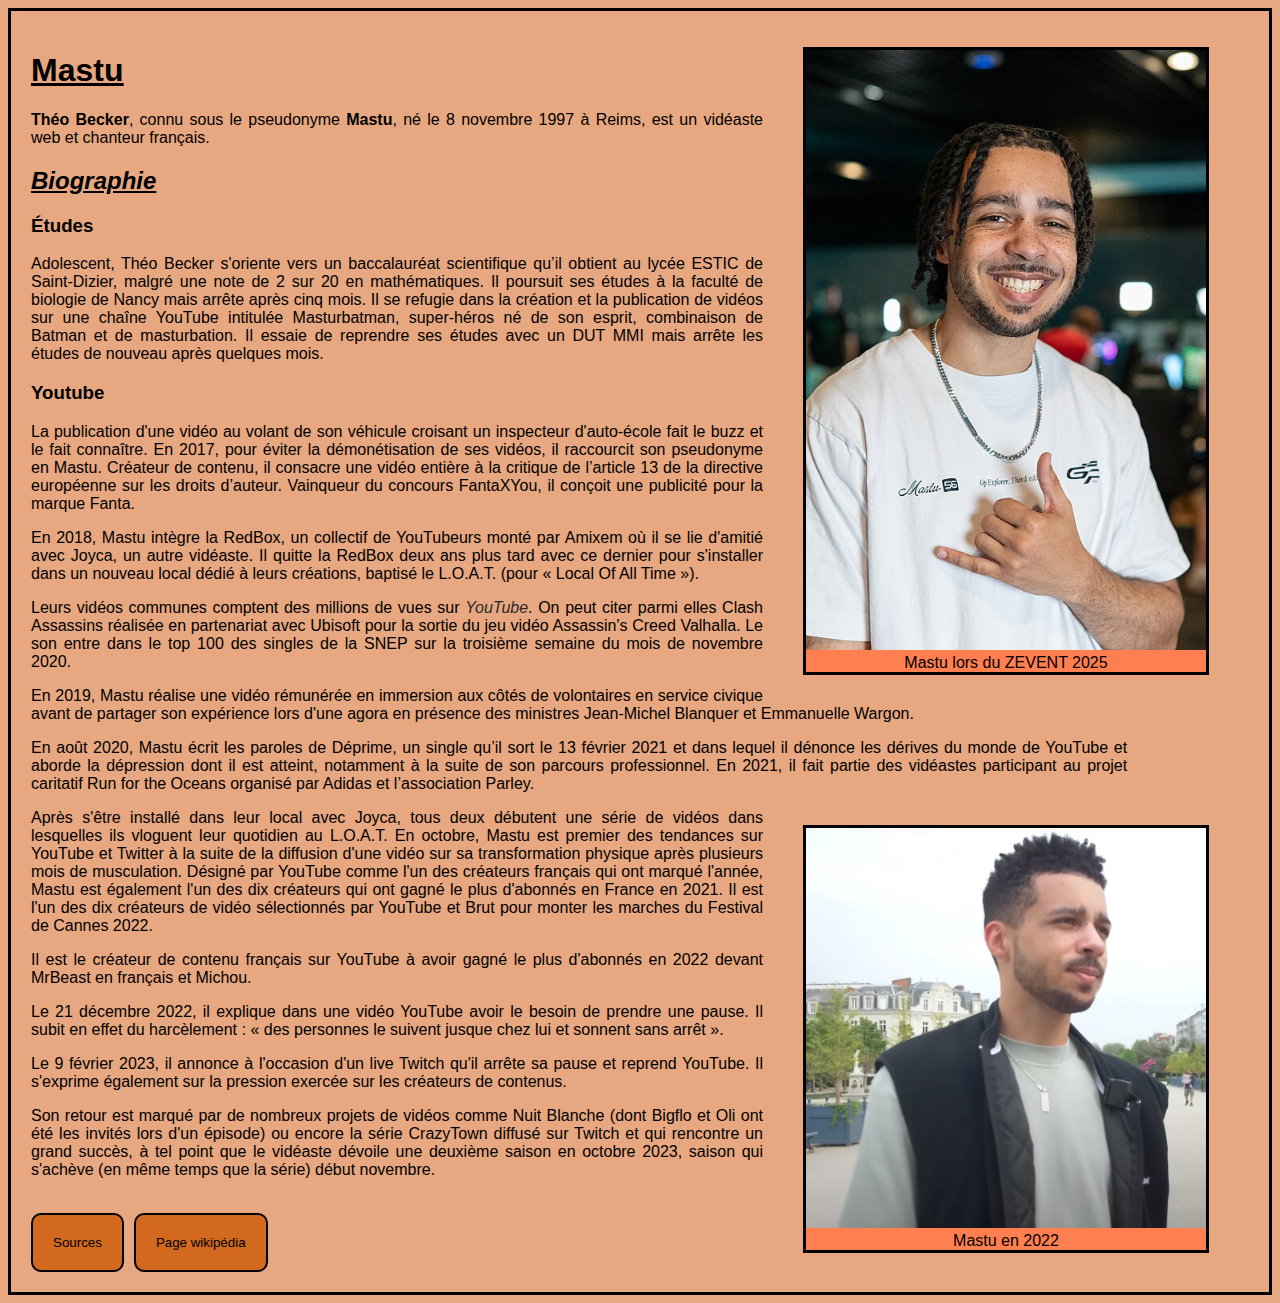
<file: index.htm>
<!DOCTYPE html>
<html lang="fr">
	<head>
		<meta charset="utf-8">
		<title>Mastu</title>
		<link rel="stylesheet" href="mastu.css">
	</head>
	
	<body class="un">
		<figure>
			<img src="Mastu_lors_du_ZEVENT_2025.jpg" alt="Mastu lors du ZEVENT 2025." width="400px" height="600px"/>
			<figcaption>Mastu lors du ZEVENT 2025</figcaption>
		</figure>
		
		<div class=texte>
			<h1><u>Mastu</u></h1>
			<p><strong>Théo Becker</strong>, connu sous le pseudonyme <strong>Mastu</strong>, né le 8 novembre 1997 à Reims, est un vidéaste web et chanteur français.</p>
			<h2><em><u>Biographie</u></em></h2>
			<h3><strong>Études</strong></h3>
			<p>Adolescent, Théo Becker s'oriente vers un baccalauréat scientifique qu’il obtient au lycée ESTIC de Saint-Dizier, malgré une note de 2 sur 20 en mathématiques. Il poursuit ses études à la faculté de biologie de Nancy mais arrête après cinq mois. Il se refugie dans la création et la publication de vidéos sur une chaîne YouTube intitulée Masturbatman, super-héros né de son esprit, combinaison de Batman et de masturbation. Il essaie de reprendre ses études avec un DUT MMI mais arrête les études de nouveau après quelques mois.</p>
			<h3><strong>Youtube</strong></h3>
			<p>La publication d'une vidéo au volant de son véhicule croisant un inspecteur d'auto-école fait le buzz et le fait connaître. En 2017, pour éviter la démonétisation de ses vidéos, il raccourcit son pseudonyme en Mastu. Créateur de contenu, il consacre une vidéo entière à la critique de l’article 13 de la directive européenne sur les droits d’auteur. Vainqueur du concours FantaXYou, il conçoit une publicité pour la marque Fanta.<p>
			<p>En 2018, Mastu intègre la RedBox, un collectif de YouTubeurs monté par Amixem où il se lie d'amitié avec Joyca, un autre vidéaste. Il quitte la RedBox deux ans plus tard avec ce dernier pour s'installer dans un nouveau local dédié à leurs créations, baptisé le L.O.A.T. (pour « Local Of All Time »).</p>
			<p>Leurs vidéos communes comptent des millions de vues sur <a href="https://youtube.com">YouTube</a>. On peut citer parmi elles Clash Assassins réalisée en partenariat avec Ubisoft pour la sortie du jeu vidéo Assassin's Creed Valhalla. Le son entre dans le top 100 des singles de la SNEP sur la troisième semaine du mois de novembre 2020.</p>
			<p>En 2019, Mastu réalise une vidéo rémunérée en immersion aux côtés de volontaires en service civique avant de partager son expérience lors d'une agora en présence des ministres Jean-Michel Blanquer et Emmanuelle Wargon.</p>
			<p>En août 2020, Mastu écrit les paroles de Déprime, un single qu’il sort le 13 février 2021 et dans lequel il dénonce les dérives du monde de YouTube et aborde la dépression dont il est atteint, notamment à la suite de son parcours professionnel. En 2021, il fait partie des vidéastes participant au projet caritatif Run for the Oceans organisé par Adidas et l’association Parley.</p>
		</div>	
		
		<figure>
			<img src="Mastu_in_2022.jpg" alt="Mastu en 2022" width="400px" height="400px"/>
			<figcaption>Mastu en 2022</figcaption>
		</figure>
		
		<div class="texte">
			<p>Après s'être installé dans leur local avec Joyca, tous deux débutent une série de vidéos dans lesquelles ils vloguent leur quotidien au L.O.A.T. En octobre, Mastu est premier des tendances sur YouTube et Twitter à la suite de la diffusion d'une vidéo sur sa transformation physique après plusieurs mois de musculation. Désigné par YouTube comme l'un des créateurs français qui ont marqué l'année, Mastu est également l'un des dix créateurs qui ont gagné le plus d'abonnés en France en 2021. Il est l'un des dix créateurs de vidéo sélectionnés par YouTube et Brut pour monter les marches du Festival de Cannes 2022.</p>
			<p>Il est le créateur de contenu français sur YouTube à avoir gagné le plus d'abonnés en 2022 devant MrBeast en français et Michou.</p>
			<p>Le 21 décembre 2022, il explique dans une vidéo YouTube avoir le besoin de prendre une pause. Il subit en effet du harcèlement : « des personnes le suivent jusque chez lui et sonnent sans arrêt ».</p>
			<p>Le 9 février 2023, il annonce à l'occasion d'un live Twitch qu'il arrête sa pause et reprend YouTube. Il s'exprime également sur la pression exercée sur les créateurs de contenus.</p>
			<p>Son retour est marqué par de nombreux projets de vidéos comme Nuit Blanche (dont Bigflo et Oli ont été les invités lors d'un épisode) ou encore la série CrazyTown diffusé sur Twitch et qui rencontre un grand succès, à tel point que le vidéaste dévoile une deuxième saison en octobre 2023, saison qui s'achève (en même temps que la série) début novembre.</p>
		</div>
		
		<br>

		<div class="button">
			<a href="sources.htm"><button type="button">Sources</button></a>
			<a href="Wikipedia.htm"><button type="button">Page wikipédia</button></a>
		</div>
	</body>
</html>
</file>
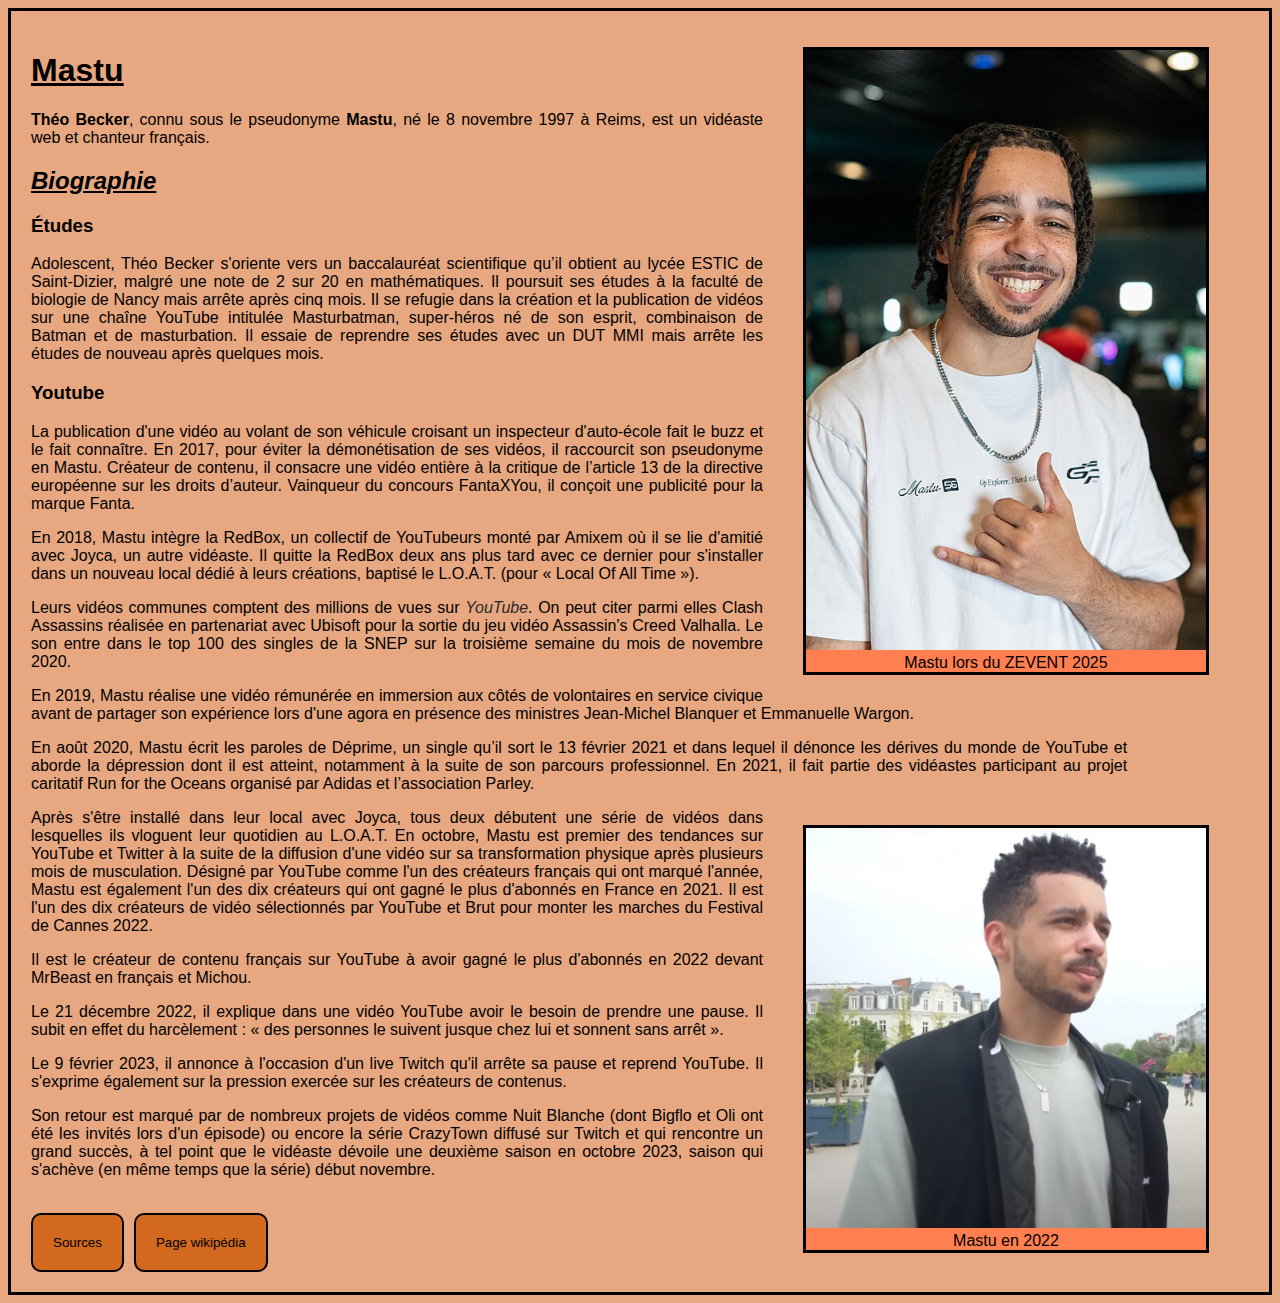
<file: index.html>
<!DOCTYPE html>
<html lang="fr">
	<head>
		<meta charset="utf-8">
		<title>Mastu</title>
		<link rel="stylesheet" href="mastu.css">
	</head>
	
	<body class="un">
		<figure>
			<img src="Mastu_lors_du_ZEVENT_2025.jpg" alt="Mastu lors du ZEVENT 2025." width="400px" height="600px"/>
			<figcaption>Mastu lors du ZEVENT 2025</figcaption>
		</figure>
		
		<div class=texte>
			<h1><u>Mastu</u></h1>
			<p><strong>Théo Becker</strong>, connu sous le pseudonyme <strong>Mastu</strong>, né le 8 novembre 1997 à Reims, est un vidéaste web et chanteur français.</p>
			<h2><em><u>Biographie</u></em></h2>
			<h3><strong>Études</strong></h3>
			<p>Adolescent, Théo Becker s'oriente vers un baccalauréat scientifique qu’il obtient au lycée ESTIC de Saint-Dizier, malgré une note de 2 sur 20 en mathématiques. Il poursuit ses études à la faculté de biologie de Nancy mais arrête après cinq mois. Il se refugie dans la création et la publication de vidéos sur une chaîne YouTube intitulée Masturbatman, super-héros né de son esprit, combinaison de Batman et de masturbation. Il essaie de reprendre ses études avec un DUT MMI mais arrête les études de nouveau après quelques mois.</p>
			<h3><strong>Youtube</strong></h3>
			<p>La publication d'une vidéo au volant de son véhicule croisant un inspecteur d'auto-école fait le buzz et le fait connaître. En 2017, pour éviter la démonétisation de ses vidéos, il raccourcit son pseudonyme en Mastu. Créateur de contenu, il consacre une vidéo entière à la critique de l’article 13 de la directive européenne sur les droits d’auteur. Vainqueur du concours FantaXYou, il conçoit une publicité pour la marque Fanta.<p>
			<p>En 2018, Mastu intègre la RedBox, un collectif de YouTubeurs monté par Amixem où il se lie d'amitié avec Joyca, un autre vidéaste. Il quitte la RedBox deux ans plus tard avec ce dernier pour s'installer dans un nouveau local dédié à leurs créations, baptisé le L.O.A.T. (pour « Local Of All Time »).</p>
			<p>Leurs vidéos communes comptent des millions de vues sur <a href="https://youtube.com">YouTube</a>. On peut citer parmi elles Clash Assassins réalisée en partenariat avec Ubisoft pour la sortie du jeu vidéo Assassin's Creed Valhalla. Le son entre dans le top 100 des singles de la SNEP sur la troisième semaine du mois de novembre 2020.</p>
			<p>En 2019, Mastu réalise une vidéo rémunérée en immersion aux côtés de volontaires en service civique avant de partager son expérience lors d'une agora en présence des ministres Jean-Michel Blanquer et Emmanuelle Wargon.</p>
			<p>En août 2020, Mastu écrit les paroles de Déprime, un single qu’il sort le 13 février 2021 et dans lequel il dénonce les dérives du monde de YouTube et aborde la dépression dont il est atteint, notamment à la suite de son parcours professionnel. En 2021, il fait partie des vidéastes participant au projet caritatif Run for the Oceans organisé par Adidas et l’association Parley.</p>
		</div>	
		
		<figure>
			<img src="Mastu_in_2022.jpg" alt="Mastu en 2022" width="400px" height="400px"/>
			<figcaption>Mastu en 2022</figcaption>
		</figure>
		
		<div class="texte">
			<p>Après s'être installé dans leur local avec Joyca, tous deux débutent une série de vidéos dans lesquelles ils vloguent leur quotidien au L.O.A.T. En octobre, Mastu est premier des tendances sur YouTube et Twitter à la suite de la diffusion d'une vidéo sur sa transformation physique après plusieurs mois de musculation. Désigné par YouTube comme l'un des créateurs français qui ont marqué l'année, Mastu est également l'un des dix créateurs qui ont gagné le plus d'abonnés en France en 2021. Il est l'un des dix créateurs de vidéo sélectionnés par YouTube et Brut pour monter les marches du Festival de Cannes 2022.</p>
			<p>Il est le créateur de contenu français sur YouTube à avoir gagné le plus d'abonnés en 2022 devant MrBeast en français et Michou.</p>
			<p>Le 21 décembre 2022, il explique dans une vidéo YouTube avoir le besoin de prendre une pause. Il subit en effet du harcèlement : « des personnes le suivent jusque chez lui et sonnent sans arrêt ».</p>
			<p>Le 9 février 2023, il annonce à l'occasion d'un live Twitch qu'il arrête sa pause et reprend YouTube. Il s'exprime également sur la pression exercée sur les créateurs de contenus.</p>
			<p>Son retour est marqué par de nombreux projets de vidéos comme Nuit Blanche (dont Bigflo et Oli ont été les invités lors d'un épisode) ou encore la série CrazyTown diffusé sur Twitch et qui rencontre un grand succès, à tel point que le vidéaste dévoile une deuxième saison en octobre 2023, saison qui s'achève (en même temps que la série) début novembre.</p>
		</div>
		
		<br>

		<div class="button">
			<a href="sources.html"><button type="button">Sources</button></a>
			<a href="Wikipedia.html"><button type="button">Page wikipédia</button></a>
		</div>
	</body>
</html>
</file>
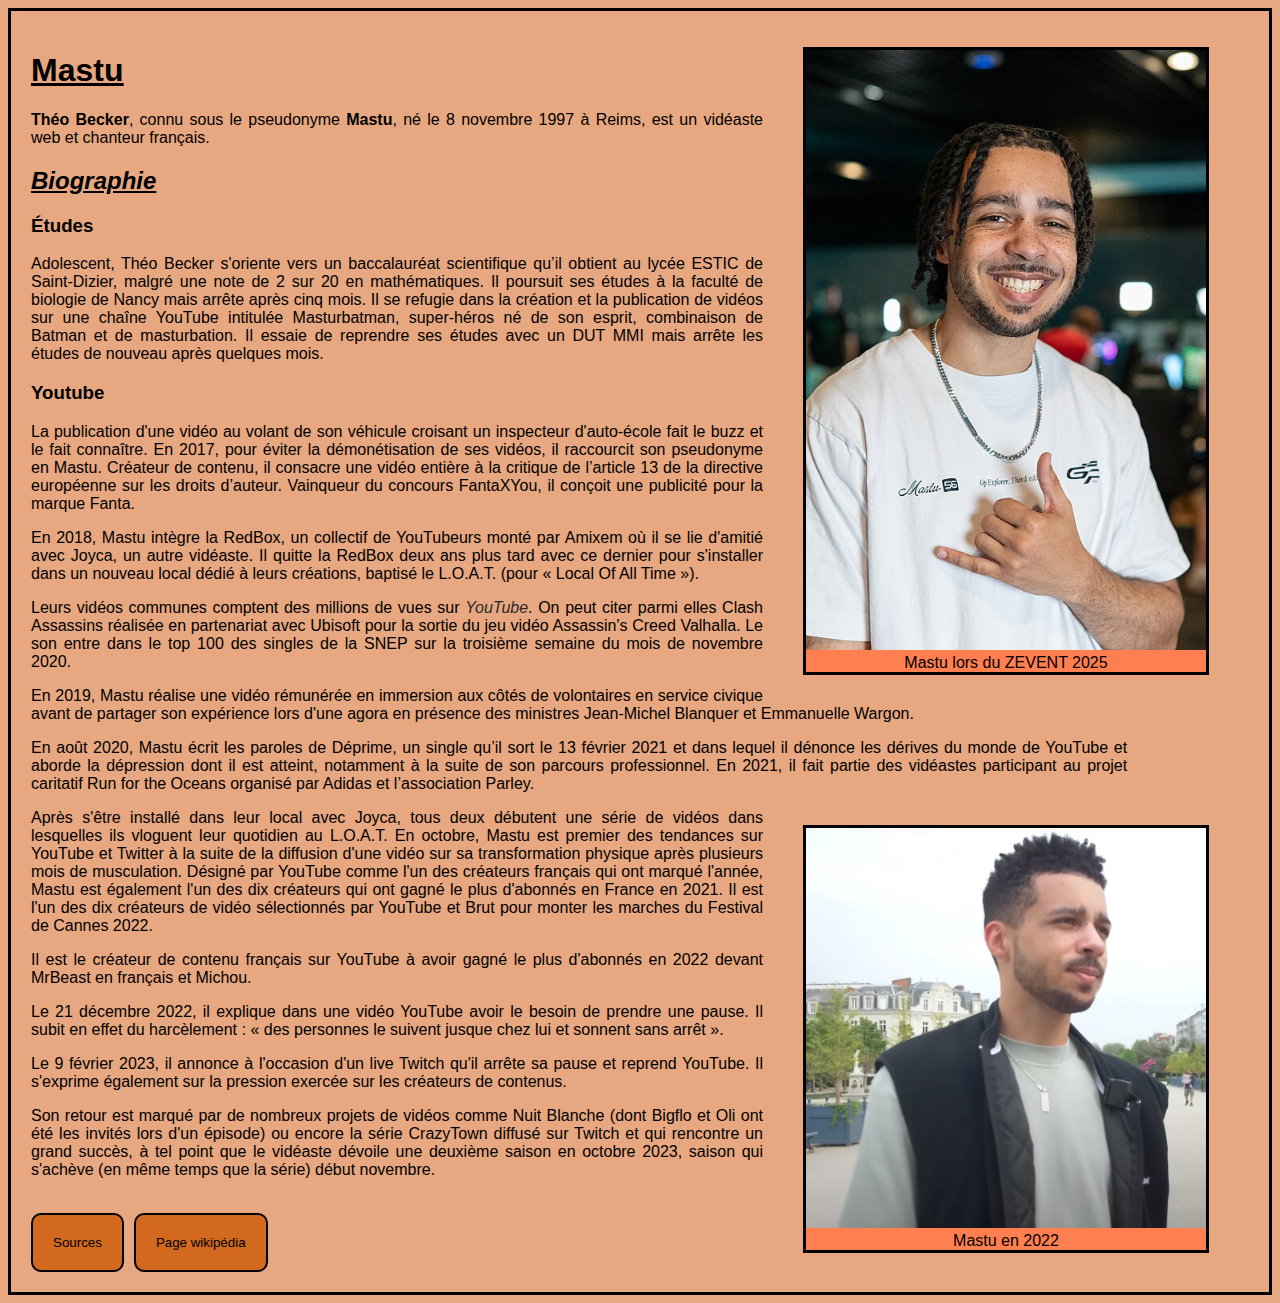
<file: mastu.htm>
<!DOCTYPE html>
<html lang="fr">
	<head>
		<meta charset="utf-8">
		<title>Mastu</title>
		<link rel="stylesheet" href="mastu.css">
	</head>
	
	<body class="un">
		<figure>
			<img src="Mastu_lors_du_ZEVENT_2025.jpg" alt="Mastu lors du ZEVENT 2025." width="400px" height="600px"/>
			<figcaption>Mastu lors du ZEVENT 2025</figcaption>
		</figure>
		
		<div class=texte>
			<h1><u>Mastu</u></h1>
			<p><strong>Théo Becker</strong>, connu sous le pseudonyme <strong>Mastu</strong>, né le 8 novembre 1997 à Reims, est un vidéaste web et chanteur français.</p>
			<h2><em><u>Biographie</u></em></h2>
			<h3><strong>Études</strong></h3>
			<p>Adolescent, Théo Becker s'oriente vers un baccalauréat scientifique qu’il obtient au lycée ESTIC de Saint-Dizier, malgré une note de 2 sur 20 en mathématiques. Il poursuit ses études à la faculté de biologie de Nancy mais arrête après cinq mois. Il se refugie dans la création et la publication de vidéos sur une chaîne YouTube intitulée Masturbatman, super-héros né de son esprit, combinaison de Batman et de masturbation. Il essaie de reprendre ses études avec un DUT MMI mais arrête les études de nouveau après quelques mois.</p>
			<h3><strong>Youtube</strong></h3>
			<p>La publication d'une vidéo au volant de son véhicule croisant un inspecteur d'auto-école fait le buzz et le fait connaître. En 2017, pour éviter la démonétisation de ses vidéos, il raccourcit son pseudonyme en Mastu. Créateur de contenu, il consacre une vidéo entière à la critique de l’article 13 de la directive européenne sur les droits d’auteur. Vainqueur du concours FantaXYou, il conçoit une publicité pour la marque Fanta.<p>
			<p>En 2018, Mastu intègre la RedBox, un collectif de YouTubeurs monté par Amixem où il se lie d'amitié avec Joyca, un autre vidéaste. Il quitte la RedBox deux ans plus tard avec ce dernier pour s'installer dans un nouveau local dédié à leurs créations, baptisé le L.O.A.T. (pour « Local Of All Time »).</p>
			<p>Leurs vidéos communes comptent des millions de vues sur <a href="https://youtube.com">YouTube</a>. On peut citer parmi elles Clash Assassins réalisée en partenariat avec Ubisoft pour la sortie du jeu vidéo Assassin's Creed Valhalla. Le son entre dans le top 100 des singles de la SNEP sur la troisième semaine du mois de novembre 2020.</p>
			<p>En 2019, Mastu réalise une vidéo rémunérée en immersion aux côtés de volontaires en service civique avant de partager son expérience lors d'une agora en présence des ministres Jean-Michel Blanquer et Emmanuelle Wargon.</p>
			<p>En août 2020, Mastu écrit les paroles de Déprime, un single qu’il sort le 13 février 2021 et dans lequel il dénonce les dérives du monde de YouTube et aborde la dépression dont il est atteint, notamment à la suite de son parcours professionnel. En 2021, il fait partie des vidéastes participant au projet caritatif Run for the Oceans organisé par Adidas et l’association Parley.</p>
		</div>	
		
		<figure>
			<img src="Mastu_in_2022.jpg" alt="Mastu en 2022" width="400px" height="400px"/>
			<figcaption>Mastu en 2022</figcaption>
		</figure>
		
		<div class="texte">
			<p>Après s'être installé dans leur local avec Joyca, tous deux débutent une série de vidéos dans lesquelles ils vloguent leur quotidien au L.O.A.T. En octobre, Mastu est premier des tendances sur YouTube et Twitter à la suite de la diffusion d'une vidéo sur sa transformation physique après plusieurs mois de musculation. Désigné par YouTube comme l'un des créateurs français qui ont marqué l'année, Mastu est également l'un des dix créateurs qui ont gagné le plus d'abonnés en France en 2021. Il est l'un des dix créateurs de vidéo sélectionnés par YouTube et Brut pour monter les marches du Festival de Cannes 2022.</p>
			<p>Il est le créateur de contenu français sur YouTube à avoir gagné le plus d'abonnés en 2022 devant MrBeast en français et Michou.</p>
			<p>Le 21 décembre 2022, il explique dans une vidéo YouTube avoir le besoin de prendre une pause. Il subit en effet du harcèlement : « des personnes le suivent jusque chez lui et sonnent sans arrêt ».</p>
			<p>Le 9 février 2023, il annonce à l'occasion d'un live Twitch qu'il arrête sa pause et reprend YouTube. Il s'exprime également sur la pression exercée sur les créateurs de contenus.</p>
			<p>Son retour est marqué par de nombreux projets de vidéos comme Nuit Blanche (dont Bigflo et Oli ont été les invités lors d'un épisode) ou encore la série CrazyTown diffusé sur Twitch et qui rencontre un grand succès, à tel point que le vidéaste dévoile une deuxième saison en octobre 2023, saison qui s'achève (en même temps que la série) début novembre.</p>
		</div>
		
		<br>

		<div class="button">
			<a href="sources.htm"><button type="button">Sources</button></a>
			<a href="Wikipedia.htm"><button type="button">Page wikipédia</button></a>
		</div>
	</body>
</html>
</file>
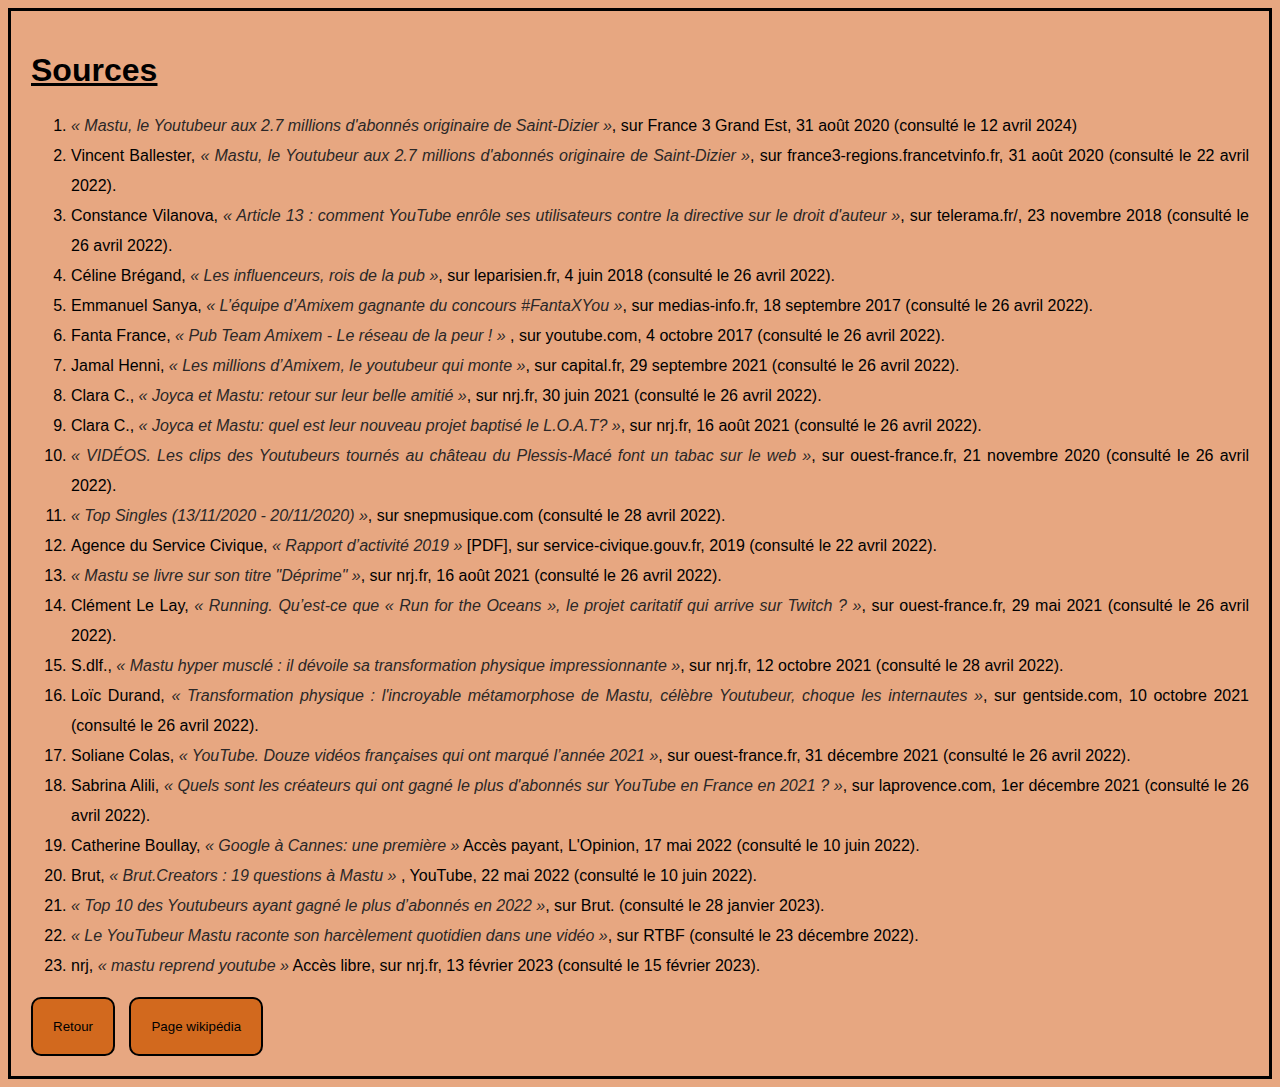
<file: sources.htm>
<!DOCTYPE html>
<html lang="fr">
<head>
    <meta charset="utf-8">
    <title>Sources</title>
	<link rel="stylesheet" href="mastu.css">
</head>
<body class="deux">
	<h1><strong><u>Sources</u></strong></h1>
	
	<ol>
		<li><a href="https://france3-regions.francetvinfo.fr/grand-est/mastu-youtubeur-aux-27-millions-abonnes-originaire-saint-dizier-1867740.html">« Mastu, le Youtubeur aux 2.7 millions d'abonnés originaire de Saint-Dizier »</a>, sur France 3 Grand Est, 31 août 2020 (consulté le 12 avril 2024)</li>

		<li>Vincent Ballester, <a href="https://france3-regions.francetvinfo.fr/grand-est/mastu-youtub-aux-27-millions-abonnes-originaire-saint-dizier-1867740.html">« Mastu, le Youtubeur aux 2.7 millions d'abonnés originaire de Saint-Dizier »</a>, sur france3-regions.francetvinfo.fr, 31 août 2020 (consulté le 22 avril 2022).</li>

		<li>Constance Vilanova, <a href="https://www.telerama.fr/medias/article-13-comment-youtube-enrole-ses-utilisateurs-contre-la-directive-sur-le-droit-dauteur,n5904709.php">« Article 13 : comment YouTube enrôle ses utilisateurs contre la directive sur le droit d'auteur »</a>, sur telerama.fr/, 23 novembre 2018 (consulté le 26 avril 2022).</li>

		<li>Céline Brégand, <a href="https://www.leparisien.fr/economie/les-influenceurs-rois-de-la-pub-04-06-2018-7752087.php">« Les influenceurs, rois de la pub »</a>, sur leparisien.fr, 4 juin 2018 (consulté le 26 avril 2022).</li>

		<li>Emmanuel Sanya, <a href="https://www.medias-info.fr/2636/lequipe-damixem-gagnante-concours-fantaxyou/">« L’équipe d’Amixem gagnante du concours #FantaXYou »</a>, sur medias-info.fr, 18 septembre 2017 (consulté le 26 avril 2022).</li>

		<li>Fanta France, <a href="https://www.youtube.com/watch?v=JfiuJcXKbKM&ab_channel=FantaFrance">« Pub Team Amixem - Le réseau de la peur ! »</a> , sur youtube.com, 4 octobre 2017 (consulté le 26 avril 2022).</li>

		<li>Jamal Henni, <a href="https://www.capital.fr/entreprises-marches/les-millions-damixem-le-youtubeur-qui-monte-1415688">« Les millions d’Amixem, le youtubeur qui monte »</a>, sur capital.fr, 29 septembre 2021 (consulté le 26 avril 2022).</li>

		<li>Clara C., <a href="https://www.nrj.fr/actus/joyca-et-mastu-retour-sur-leur-belle-amitie-71354527">« Joyca et Mastu: retour sur leur belle amitié »</a>, sur nrj.fr, 30 juin 2021 (consulté le 26 avril 2022).</li>

		<li>Clara C., <a href="https://www.nrj.fr/actus/joyca-et-mastu-quel-est-leur-nouveau-projet-baptise-le-l-o-a-t-71354972">« Joyca et Mastu: quel est leur nouveau projet baptisé le L.O.A.T? »</a>, sur nrj.fr, 16 août 2021 (consulté le 26 avril 2022).</li>

		<li><a href="https://www.ouest-france.fr/pays-de-la-loire/le-plessis-mace-49770/videos-les-clips-des-youtubeurs-tournes-au-chateau-du-plessis-mace-font-un-tabac-sur-le-web-7059293">« VIDÉOS. Les clips des Youtubeurs tournés au château du Plessis-Macé font un tabac sur le web »</a>, sur ouest-france.fr, 21 novembre 2020 (consulté le 26 avril 2022).</li>

		<li><a href="https://snepmusique.com/pdf/tops_pdf.php?annee=2020&semaine=47&categorie=Top%20Singles">« Top Singles (13/11/2020 - 20/11/2020) »</a>, sur snepmusique.com (consulté le 28 avril 2022).</li>

		<li>Agence du Service Civique, <a href="https://www.service-civique.gouv.fr/api/media/assets/document/rapport-activite-agence-service-civique-2019.pdf">« Rapport d’activité 2019 »</a> [PDF], sur service-civique.gouv.fr, 2019 (consulté le 22 avril 2022).</li>

		<li><a href="https://www.nrj.fr/actus/mastu-se-livre-sur-son-titre-deprime-71354130">« Mastu se livre sur son titre "Déprime" »</a>, sur nrj.fr, 16 août 2021 (consulté le 26 avril 2022).</li>

		<li>Clément Le Lay, <a href="https://www.ouest-france.fr/sport/running/running-qu-est-ce-que-run-for-the-oceans-le-projet-caritatif-qui-arrive-sur-twitch-6aac4a5c-c07b-11eb-9389-fa96de72bfe6">« Running. Qu’est-ce que « Run for the Oceans », le projet caritatif qui arrive sur Twitch ? »</a>, sur ouest-france.fr, 29 mai 2021 (consulté le 26 avril 2022).</li>

		<li>S.dlf., <a href="https://www.nrj.fr/actus/mastu-hyper-muscle-il-devoile-sa-transformation-physique-impressionnante-71355576">« Mastu hyper musclé : il dévoile sa transformation physique impressionnante »</a>, sur nrj.fr, 12 octobre 2021 (consulté le 28 avril 2022).</li>

		<li>Loïc Durand, <a href="https://sport.gentside.com/musculation/transformation-physique-lincroyable-metamorphose-de-mastu-celebre-youtubeur-choque-les-internautes_art67220.html">« Transformation physique : l'incroyable métamorphose de Mastu, célèbre Youtubeur, choque les internautes »</a>, sur gentside.com, 10 octobre 2021 (consulté le 26 avril 2022).</li>

		<li>Soliane Colas, <a href="https://www.ouest-france.fr/high-tech/youtube/youtube-douze-videos-francaises-qui-ont-marque-l-annee-2021-b580537e-5d1b-11ec-b393-525214a0502c">« YouTube. Douze vidéos françaises qui ont marqué l’année 2021 »</a>, sur ouest-france.fr, 31 décembre 2021 (consulté le 26 avril 2022).</li>

		<li>Sabrina Alili, <a href="https://www.laprovence.com/article/sorties-loisirs/6579932/quels-sont-les-createurs-qui-ont-gagne-le-plus-dabonnes-sur-youtube-en-france-en-2021.html">« Quels sont les créateurs qui ont gagné le plus d'abonnés sur YouTube en France en 2021 ? »</a>, sur laprovence.com, 1er décembre 2021 (consulté le 26 avril 2022).</li>

		<li>Catherine Boullay, <a href="https://www.lopinion.fr/economie/google-a-cannes-une-premiere">« Google à Cannes: une première »</a> Accès payant, L'Opinion, 17 mai 2022 (consulté le 10 juin 2022).</li>

		<li>Brut, <a href="https://www.youtube.com/watch?v=7_M0q5SfqQo&ab_channel=Brut">« Brut.Creators : 19 questions à Mastu »</a> , YouTube, 22 mai 2022 (consulté le 10 juin 2022).</li>

		<li><a href="https://www.brut.media/fr/entertainment/top-10-des-youtubeurs-ayant-gagne-le-plus-d-abonnes-en-2022-3b890d4a-74b8-4f47-8ed3-45b535e6d9d1">« Top 10 des Youtubeurs ayant gagné le plus d’abonnés en 2022 »</a>, sur Brut. (consulté le 28 janvier 2023).</li>

		<li><a href="https://www.rtbf.be/article/le-youtubeur-mastu-raconte-son-harcelement-quotidien-dans-une-video-11127814">« Le YouTubeur Mastu raconte son harcèlement quotidien dans une vidéo »</a>, sur RTBF (consulté le 23 décembre 2022).</li>

		<li>nrj, <a href="https://www.nrj.fr/actus/mastu-revient-sur-youtube-71358899">« mastu reprend youtube »</a> Accès libre, sur nrj.fr, 13 février 2023 (consulté le 15 février 2023).</li>
	</ol>

	<div class="texte">
		<a href="mastu.htm"><button type="button">Retour</button></a>
		<a href="Wikipedia.htm"><button type="button">Page wikipédia</button></a>
	</div>

</body>
</file>
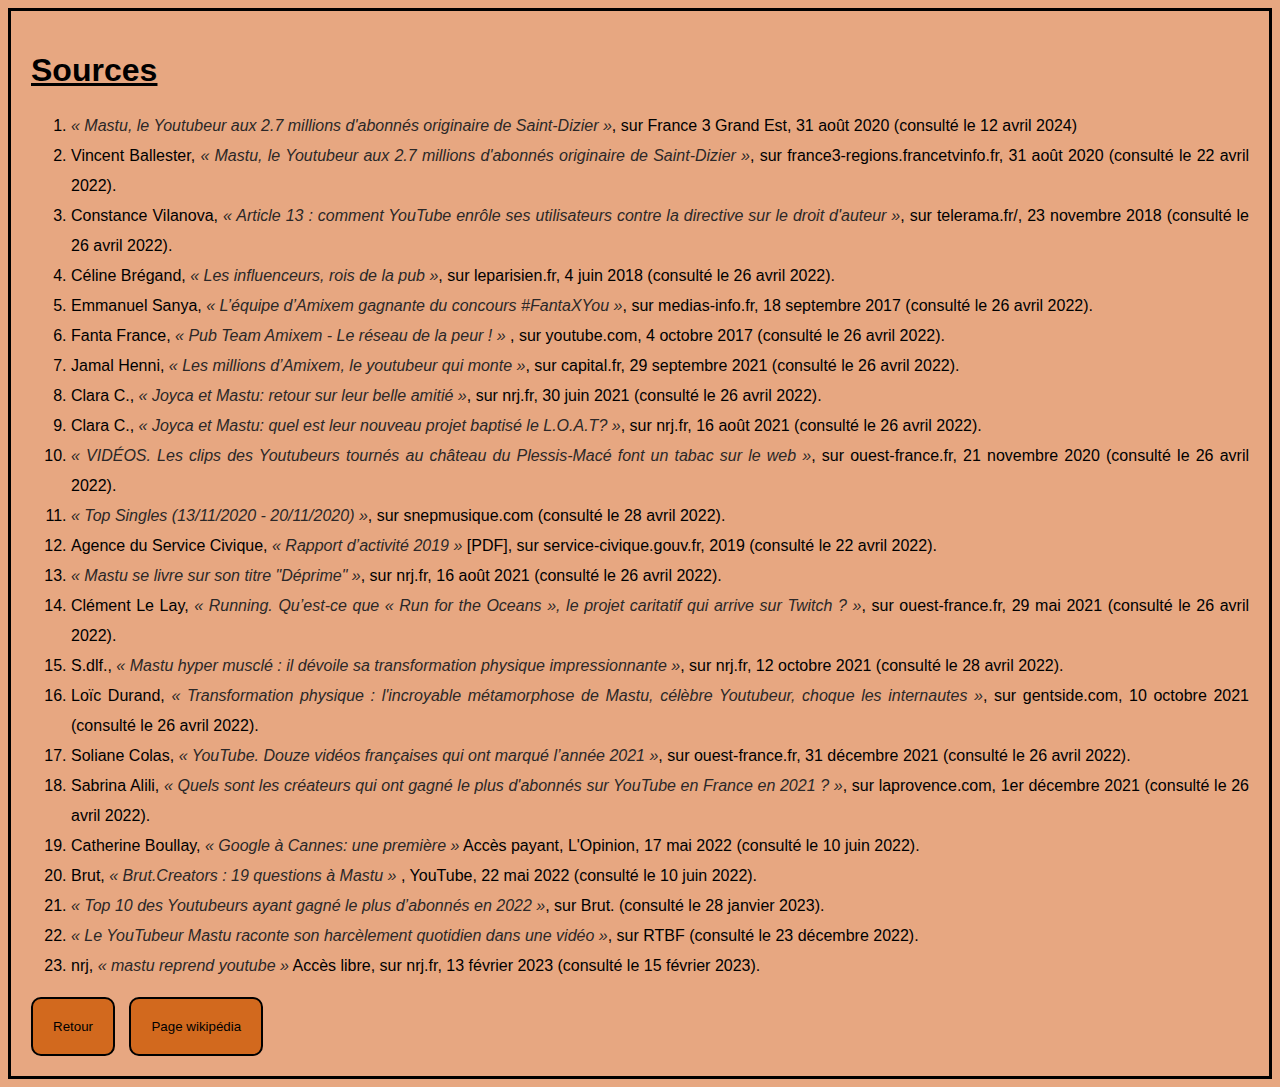
<file: sources.html>
<!DOCTYPE html>
<html lang="fr">
<head>
    <meta charset="utf-8">
    <title>Sources</title>
	<link rel="stylesheet" href="mastu.css">
</head>
<body class="deux">
	<h1><strong><u>Sources</u></strong></h1>
	
	<ol>
		<li><a href="https://france3-regions.francetvinfo.fr/grand-est/mastu-youtubeur-aux-27-millions-abonnes-originaire-saint-dizier-1867740.html">« Mastu, le Youtubeur aux 2.7 millions d'abonnés originaire de Saint-Dizier »</a>, sur France 3 Grand Est, 31 août 2020 (consulté le 12 avril 2024)</li>

		<li>Vincent Ballester, <a href="https://france3-regions.francetvinfo.fr/grand-est/mastu-youtub-aux-27-millions-abonnes-originaire-saint-dizier-1867740.html">« Mastu, le Youtubeur aux 2.7 millions d'abonnés originaire de Saint-Dizier »</a>, sur france3-regions.francetvinfo.fr, 31 août 2020 (consulté le 22 avril 2022).</li>

		<li>Constance Vilanova, <a href="https://www.telerama.fr/medias/article-13-comment-youtube-enrole-ses-utilisateurs-contre-la-directive-sur-le-droit-dauteur,n5904709.php">« Article 13 : comment YouTube enrôle ses utilisateurs contre la directive sur le droit d'auteur »</a>, sur telerama.fr/, 23 novembre 2018 (consulté le 26 avril 2022).</li>

		<li>Céline Brégand, <a href="https://www.leparisien.fr/economie/les-influenceurs-rois-de-la-pub-04-06-2018-7752087.php">« Les influenceurs, rois de la pub »</a>, sur leparisien.fr, 4 juin 2018 (consulté le 26 avril 2022).</li>

		<li>Emmanuel Sanya, <a href="https://www.medias-info.fr/2636/lequipe-damixem-gagnante-concours-fantaxyou/">« L’équipe d’Amixem gagnante du concours #FantaXYou »</a>, sur medias-info.fr, 18 septembre 2017 (consulté le 26 avril 2022).</li>

		<li>Fanta France, <a href="https://www.youtube.com/watch?v=JfiuJcXKbKM&ab_channel=FantaFrance">« Pub Team Amixem - Le réseau de la peur ! »</a> , sur youtube.com, 4 octobre 2017 (consulté le 26 avril 2022).</li>

		<li>Jamal Henni, <a href="https://www.capital.fr/entreprises-marches/les-millions-damixem-le-youtubeur-qui-monte-1415688">« Les millions d’Amixem, le youtubeur qui monte »</a>, sur capital.fr, 29 septembre 2021 (consulté le 26 avril 2022).</li>

		<li>Clara C., <a href="https://www.nrj.fr/actus/joyca-et-mastu-retour-sur-leur-belle-amitie-71354527">« Joyca et Mastu: retour sur leur belle amitié »</a>, sur nrj.fr, 30 juin 2021 (consulté le 26 avril 2022).</li>

		<li>Clara C., <a href="https://www.nrj.fr/actus/joyca-et-mastu-quel-est-leur-nouveau-projet-baptise-le-l-o-a-t-71354972">« Joyca et Mastu: quel est leur nouveau projet baptisé le L.O.A.T? »</a>, sur nrj.fr, 16 août 2021 (consulté le 26 avril 2022).</li>

		<li><a href="https://www.ouest-france.fr/pays-de-la-loire/le-plessis-mace-49770/videos-les-clips-des-youtubeurs-tournes-au-chateau-du-plessis-mace-font-un-tabac-sur-le-web-7059293">« VIDÉOS. Les clips des Youtubeurs tournés au château du Plessis-Macé font un tabac sur le web »</a>, sur ouest-france.fr, 21 novembre 2020 (consulté le 26 avril 2022).</li>

		<li><a href="https://snepmusique.com/pdf/tops_pdf.php?annee=2020&semaine=47&categorie=Top%20Singles">« Top Singles (13/11/2020 - 20/11/2020) »</a>, sur snepmusique.com (consulté le 28 avril 2022).</li>

		<li>Agence du Service Civique, <a href="https://www.service-civique.gouv.fr/api/media/assets/document/rapport-activite-agence-service-civique-2019.pdf">« Rapport d’activité 2019 »</a> [PDF], sur service-civique.gouv.fr, 2019 (consulté le 22 avril 2022).</li>

		<li><a href="https://www.nrj.fr/actus/mastu-se-livre-sur-son-titre-deprime-71354130">« Mastu se livre sur son titre "Déprime" »</a>, sur nrj.fr, 16 août 2021 (consulté le 26 avril 2022).</li>

		<li>Clément Le Lay, <a href="https://www.ouest-france.fr/sport/running/running-qu-est-ce-que-run-for-the-oceans-le-projet-caritatif-qui-arrive-sur-twitch-6aac4a5c-c07b-11eb-9389-fa96de72bfe6">« Running. Qu’est-ce que « Run for the Oceans », le projet caritatif qui arrive sur Twitch ? »</a>, sur ouest-france.fr, 29 mai 2021 (consulté le 26 avril 2022).</li>

		<li>S.dlf., <a href="https://www.nrj.fr/actus/mastu-hyper-muscle-il-devoile-sa-transformation-physique-impressionnante-71355576">« Mastu hyper musclé : il dévoile sa transformation physique impressionnante »</a>, sur nrj.fr, 12 octobre 2021 (consulté le 28 avril 2022).</li>

		<li>Loïc Durand, <a href="https://sport.gentside.com/musculation/transformation-physique-lincroyable-metamorphose-de-mastu-celebre-youtubeur-choque-les-internautes_art67220.html">« Transformation physique : l'incroyable métamorphose de Mastu, célèbre Youtubeur, choque les internautes »</a>, sur gentside.com, 10 octobre 2021 (consulté le 26 avril 2022).</li>

		<li>Soliane Colas, <a href="https://www.ouest-france.fr/high-tech/youtube/youtube-douze-videos-francaises-qui-ont-marque-l-annee-2021-b580537e-5d1b-11ec-b393-525214a0502c">« YouTube. Douze vidéos françaises qui ont marqué l’année 2021 »</a>, sur ouest-france.fr, 31 décembre 2021 (consulté le 26 avril 2022).</li>

		<li>Sabrina Alili, <a href="https://www.laprovence.com/article/sorties-loisirs/6579932/quels-sont-les-createurs-qui-ont-gagne-le-plus-dabonnes-sur-youtube-en-france-en-2021.html">« Quels sont les créateurs qui ont gagné le plus d'abonnés sur YouTube en France en 2021 ? »</a>, sur laprovence.com, 1er décembre 2021 (consulté le 26 avril 2022).</li>

		<li>Catherine Boullay, <a href="https://www.lopinion.fr/economie/google-a-cannes-une-premiere">« Google à Cannes: une première »</a> Accès payant, L'Opinion, 17 mai 2022 (consulté le 10 juin 2022).</li>

		<li>Brut, <a href="https://www.youtube.com/watch?v=7_M0q5SfqQo&ab_channel=Brut">« Brut.Creators : 19 questions à Mastu »</a> , YouTube, 22 mai 2022 (consulté le 10 juin 2022).</li>

		<li><a href="https://www.brut.media/fr/entertainment/top-10-des-youtubeurs-ayant-gagne-le-plus-d-abonnes-en-2022-3b890d4a-74b8-4f47-8ed3-45b535e6d9d1">« Top 10 des Youtubeurs ayant gagné le plus d’abonnés en 2022 »</a>, sur Brut. (consulté le 28 janvier 2023).</li>

		<li><a href="https://www.rtbf.be/article/le-youtubeur-mastu-raconte-son-harcelement-quotidien-dans-une-video-11127814">« Le YouTubeur Mastu raconte son harcèlement quotidien dans une vidéo »</a>, sur RTBF (consulté le 23 décembre 2022).</li>

		<li>nrj, <a href="https://www.nrj.fr/actus/mastu-revient-sur-youtube-71358899">« mastu reprend youtube »</a> Accès libre, sur nrj.fr, 13 février 2023 (consulté le 15 février 2023).</li>
	</ol>

	<div class="texte">
		<a href="index.html"><button type="button">Retour</button></a>
		<a href="Wikipedia.html"><button type="button">Page wikipédia</button></a>
	</div>

</body>
</file>
<file: Wikipedia.htm>
<!DOCTYPE html>
<html lang="fr">
<head>
    <meta charset="utf-8">
    <title>Wikipédia</title>
	<link rel="stylesheet" href="mastu.css">
</head>
<body class="trois">
</body>
<iframe src="https://fr.wikipedia.org/wiki/Mastu"></iframe>
</html>
</file>
<file: Wikipedia.html>
<!DOCTYPE html>
<html lang="fr">
<head>
    <meta charset="utf-8">
    <title>Wikipédia</title>
	<link rel="stylesheet" href="mastu.css">
</head>
<body class="trois">
</body>
<iframe src="https://fr.wikipedia.org/wiki/Mastu"></iframe>
</html>
</file>
<file: mastu.css>
a {
   color: rgb(43, 39, 39);
   font-style: italic;
   text-decoration: none;
}

a:hover:link{
   text-decoration: underline;
   font-weight: bold;
   color: rgb(77, 77, 238);
}

a:hover:visited{
   text-decoration: underline;
   font-weight: bold;
   color: rgb(238, 77, 77);      
}

a:active{
   text-decoration: underline;
   font-weight: bold;
   color: rgb(192, 77, 238);  
}

body {
   color: black;
   font-family: Arial, Helvetica, sans-serif;
   text-align: justify;
}

figure {
   float: right;
   border: 3px solid black;
   background-color: coral;
   text-align: center;
}

.black {
   color:black;
}

li {
   line-height: 30px;
}

body.un {
   background-color: rgb(231, 167, 129);
}
body.deux {
   background-color: rgb(231, 167, 129);
   max-width: 100%;

}
body.trois {
   background-color: rgb(114, 139, 224);
}

div.texte {
   max-width: 90%;
}

button {
   padding: 20px;
   text-align: center;
   background-color: chocolate;
   border: 2px double;
   border-radius: 10px;
   margin-right: 10px;
}

body.un, body.deux {
   border: 3px solid black;
   padding: 20px;
}

div.button {
   display: flex;
}

li:hover {
   font-weight: bolder;
   font-size: 15px;
}

button:hover {
   font-size: large;
}

h1{
   text-decoration: underline;
}

iframe{
   height: 950px; 
   width: 100%;
}
</file>
